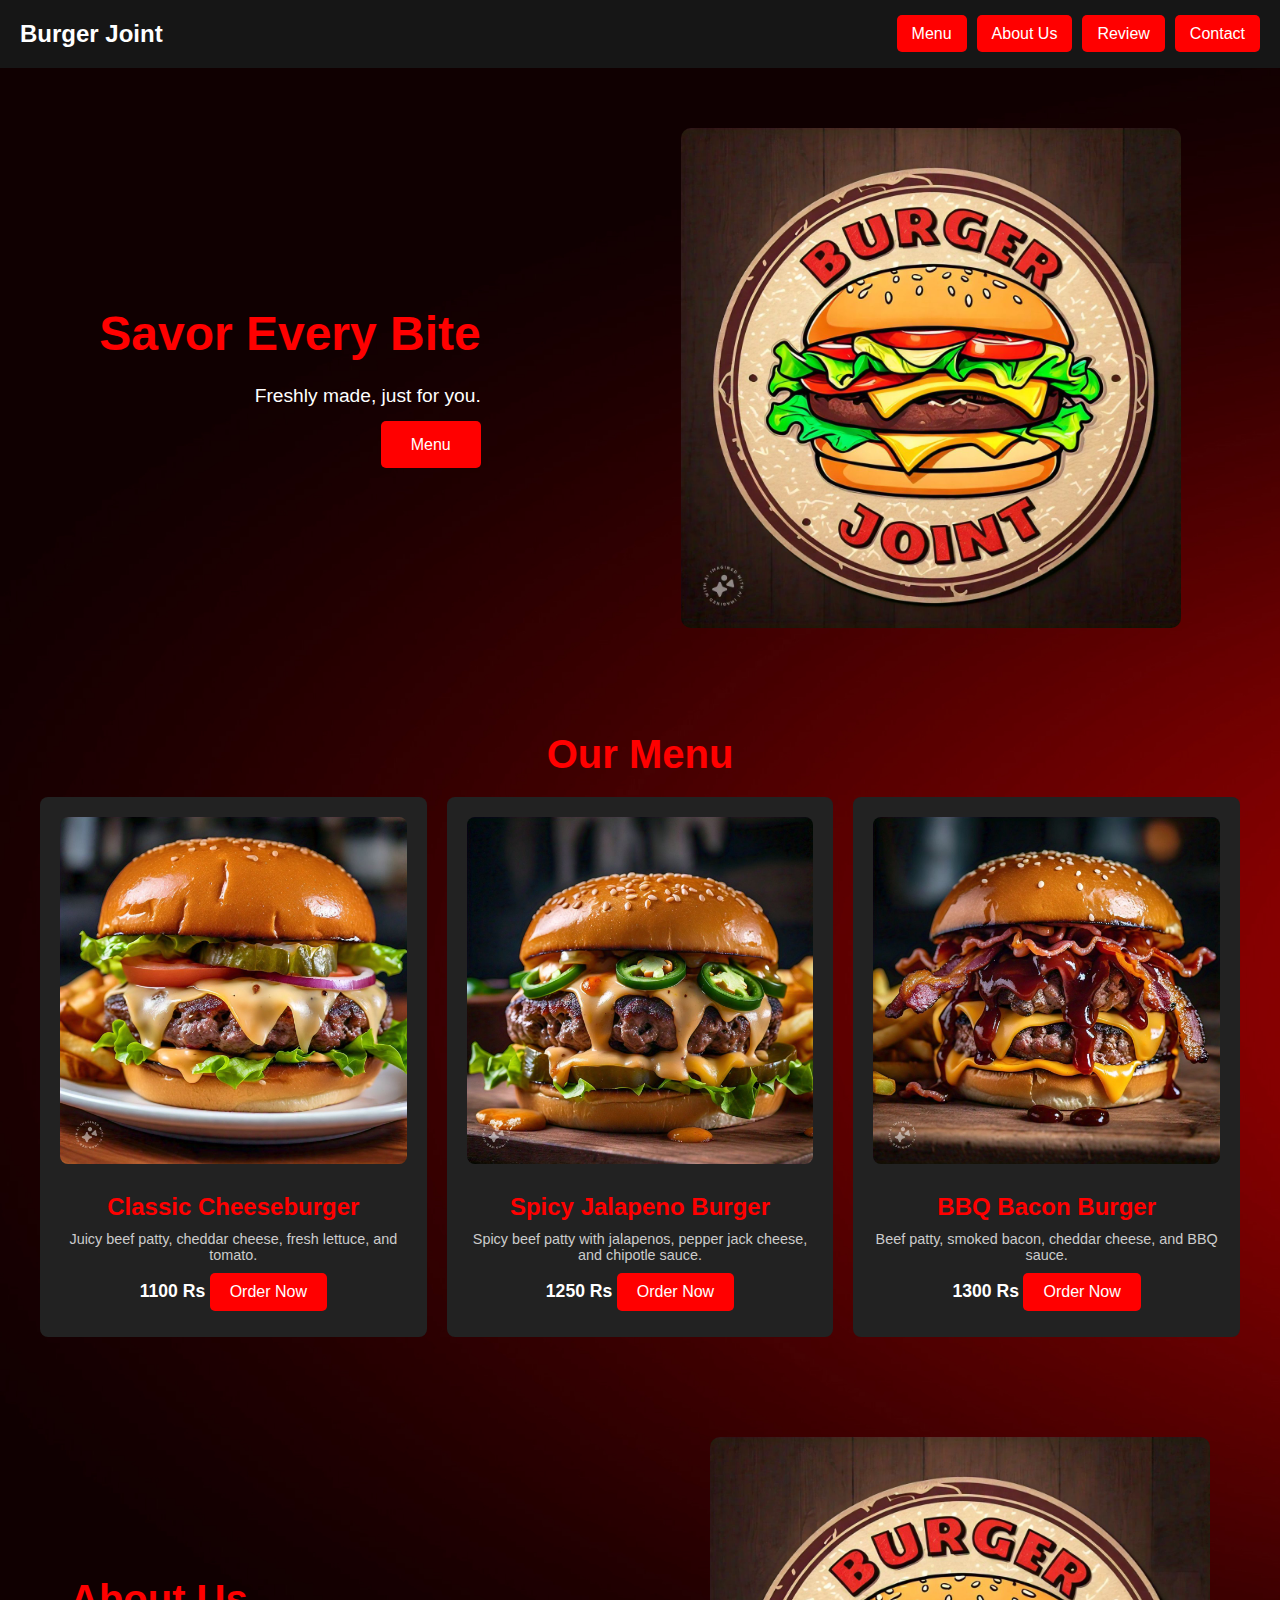
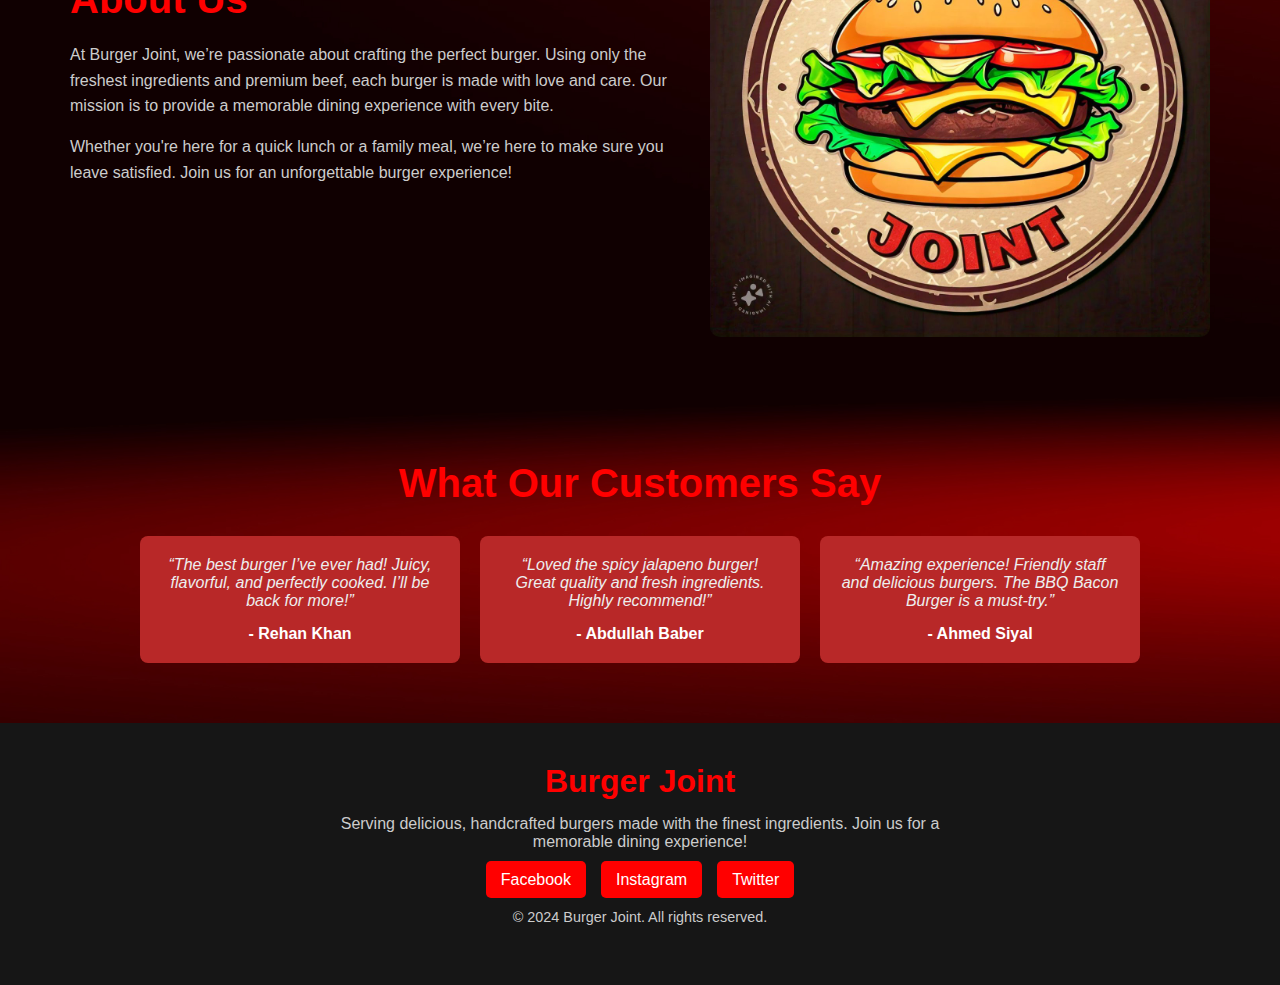
<file: index.html>
<!DOCTYPE html>
<html lang="en">
  <head>
    <meta charset="UTF-8" />
    <meta name="viewport" content="width=device-width, initial-scale=1.0" />
    <title>Burger Website</title>
    <link rel="stylesheet" href="style.css" />
  </head>
  <body>
    <header>
      <div class="logo">Burger Joint</div>
      <nav>
        <ul class="nav-links">
          <li><a href="#menu">Menu</a></li>
          <li><a href="#about">About Us</a></li>
          <li><a href="#review">Review</a></li>
          <li><a href="/contact.html">Contact</a></li>
        </ul>
      </nav>
    </header>
    <main>
      <section class="hero">
        <div class="hero-content">
          <h1>Savor Every Bite</h1>
          <p>Freshly made, just for you.</p>
          <a href="#menu" class="hero-button">Menu</a>
        </div>
        <div >
          <img src="/pictures/logo.jpeg" id="hero-image">
        </div>
      </section>
      <section id="menu">
        <h2>Our Menu</h2>
        <div class="burger-grid">
          <div class="burger-card">
            <img
              src="/pictures/classicchesse.jpeg"
              alt="Classic Cheeseburger"
            />
            <h3>Classic Cheeseburger</h3>
            <p>Juicy beef patty, cheddar cheese, fresh lettuce, and tomato.</p>
            <span class="price">1100 Rs </span>
            <a href="order.html"
              ><button class="order-button">Order Now</button></a
            >
          </div>
          <div class="burger-card">
            <img src="/pictures/jalepino.jpeg" alt="Spicy Jalapeno Burger" />
            <h3>Spicy Jalapeno Burger</h3>
            <p>
              Spicy beef patty with jalapenos, pepper jack cheese, and chipotle
              sauce.
            </p>
            <span class="price">1250 Rs </span>
            <a href="order.html">
              <button class="order-button">Order Now</button></a
            >
          </div>
          <div class="burger-card">
            <img src="/pictures/bbq.jpeg" alt="BBQ Bacon Burger" />
            <h3>BBQ Bacon Burger</h3>
            <p>Beef patty, smoked bacon, cheddar cheese, and BBQ sauce.</p>
            <span class="price">1300 Rs </span>
            <a href="order.html"
              ><button class="order-button">Order Now</button></a
            >
          </div>
        </div>
      </section>
      <section id="about">
        <div class="about-content">
          <h2>About Us</h2>
          <p>
            At Burger Joint, we’re passionate about crafting the perfect burger.
            Using only the freshest ingredients and premium beef, each burger is
            made with love and care. Our mission is to provide a memorable
            dining experience with every bite.
          </p>
          <p>
            Whether you're here for a quick lunch or a family meal, we’re here
            to make sure you leave satisfied. Join us for an unforgettable
            burger experience!
          </p>
        </div>
        <div class="about-image">
          <img src="/pictures/logo.jpeg" alt="Burger Joint Restaurant" />
        </div>
      </section>
      <section id="review">
        <h2>What Our Customers Say</h2>
        <div class="testimonial-grid">
          <div class="testimonial-card">
            <p>
              “The best burger I’ve ever had! Juicy, flavorful, and perfectly
              cooked. I’ll be back for more!”
            </p>
            <span>- Rehan Khan</span>
          </div>
          <div class="testimonial-card">
            <p>
              “Loved the spicy jalapeno burger! Great quality and fresh
              ingredients. Highly recommend!”
            </p>
            <span>- Abdullah Baber</span>
          </div>
          <div class="testimonial-card">
            <p>
              “Amazing experience! Friendly staff and delicious burgers. The BBQ
              Bacon Burger is a must-try.”
            </p>
            <span>- Ahmed Siyal</span>
          </div>
        </div>
      </section>
    </main>
    <footer class="footer">
      <div class="footer-content">
        <h3>Burger Joint</h3>
        <p>
          Serving delicious, handcrafted burgers made with the finest
          ingredients. Join us for a memorable dining experience!
        </p>
        <ul class="social-links">
          <li><a href="#facebook">Facebook</a></li>
          <li><a href="#instagram">Instagram</a></li>
          <li><a href="#twitter">Twitter</a></li>
        </ul>
      </div>
      <div class="footer-bottom">
        <p>&copy; 2024 Burger Joint. All rights reserved.</p>
      </div>
    </footer>
  </body>
</html>
</file>
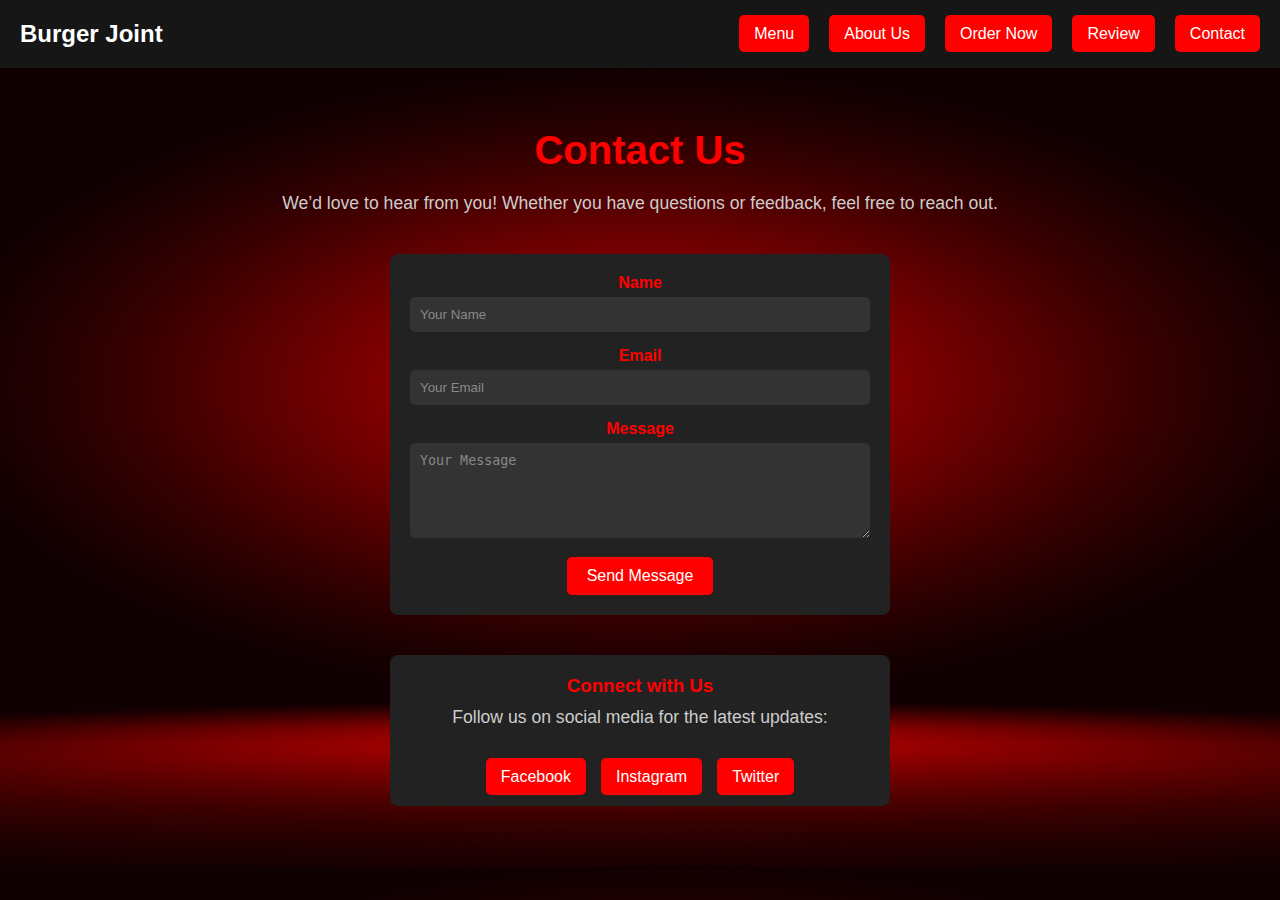
<file: contact.html>
<!DOCTYPE html>
<html lang="en">
  <head>
    <meta charset="UTF-8" />
    <meta name="viewport" content="width=device-width, initial-scale=1.0" />
    <title>Burger Website</title>
    <link rel="stylesheet" href="contact.css" />
  </head>
  <body>
    <header>
      <div class="logo">Burger Joint</div>
      <nav>
        <ul class="nav-links">
          <li><a href="/index.html#menu">Menu</a></li>
          <li><a href="/index.html#about">About Us</a></li>
          <li><a href="/order.html">Order Now</a></li>
          <li><a href="/index.html#review">Review</a></li>
          <li><a href="#contact">Contact</a></li>
        </ul>
      </nav>
    </header>
    <section class="contact-section">
      <h2>Contact Us</h2>
      <p>
        We’d love to hear from you! Whether you have questions or feedback, feel
        free to reach out.
      </p>

      <div class="contact-container">
        <form class="contact-form">
          <label for="name">Name</label>
          <input
            type="text"
            id="name"
            name="name"
            placeholder="Your Name"
            required
          />

          <label for="email">Email</label>
          <input
            type="email"
            id="email"
            name="email"
            placeholder="Your Email"
            required
          />

          <label for="message">Message</label>
          <textarea
            id="message"
            name="message"
            placeholder="Your Message"
            rows="5"
            required
          ></textarea>

          <button type="submit" class="submit-button">Send Message</button>
        </form>

        <div class="contact-info">
          <h3>Connect with Us</h3>
          <p>Follow us on social media for the latest updates:</p>
          <ul class="social-links">
            <li><a href="#facebook">Facebook</a></li>
            <li><a href="#instagram">Instagram</a></li>
            <li><a href="#twitter">Twitter</a></li>
          </ul>
        </div>
      </div>
    </section>
  </body>
</html>
</file>
<file: style.css>
* {
  margin: 0;
  padding: 0;
  box-sizing: border-box;
}

body {
  font-family: Arial, sans-serif;
  background-image: url(/pictures/background.jpg);
  background-size: cover;
}

header {
  display: flex;
  justify-content: space-between;
  align-items: center;
  padding: 20px;
  background-color: rgb(22, 22, 22);
}

.logo {
  color: white;
  font-size: 24px;
  font-weight: bold;
}

.nav-links {
  list-style: none;
  display: flex;
  gap: 10px;
}

.nav-links a {
  text-decoration: none;
  color: white;
  padding: 10px 15px;
  background-color: red;
  border-radius: 5px;
  transition: background-color 0.3s;
}

.nav-links a:hover {
  background-color: darkred;
}

.hero {
  display: flex;
  align-items: center;
  justify-content: center;
  color: white;
  padding: 60px 20px;
  gap: 200px;
  flex-wrap: wrap;
}
#hero-image{
  height:100%;
  max-width: 500px;
  border-radius: 10px;
  justify-content: space-between;
}

.hero-content {
  max-width: 600px;
  text-align: right;
}

.hero h1 {
  font-size: 3em;
  margin-bottom: 0.5em;
  color: red;
}

.hero p {
  font-size: 1.2em;
  margin-bottom: 1.5em;
}

.hero-button {
  text-decoration: none;
  padding: 15px 30px;
  color: white;
  background-color: red;
  font-size: 1em;
  border-radius: 5px;
  transition: background-color 0.3s;
}

.hero-button:hover {
  background-color: darkred;
}

#menu {
  color: white;
  padding: 40px 20px;
  text-align: center;
}

#menu h2 {
  font-size: 2.5em;
  color: red;
  margin-bottom: 20px;
}

.burger-grid {
  display: grid;
  grid-template-columns: repeat(auto-fit, minmax(250px, 1fr));
  gap: 20px;
  max-width: 1200px;
  margin: 0 auto;
}

.burger-card {
  background-color: #222;
  padding: 20px;
  border-radius: 8px;
  transition: transform 0.3s;
}

.burger-card:hover {
  transform: scale(1.05);
}

.burger-card img {
  width: 100%;
  border-radius: 8px;
  margin-bottom: 15px;
}

.burger-card h3 {
  color: red;
  font-size: 1.5em;
  margin: 10px 0;
}

.burger-card p {
  font-size: 0.9em;
  margin-bottom: 10px;
  color: #ccc;
}

.price {
  font-size: 1.1em;
  color: white;
  font-weight: bold;
  margin-bottom: 15px;
  display: inline-block;
}

.order-button {
  padding: 10px 20px;
  color: white;
  background-color: red;
  border: none;
  border-radius: 5px;
  font-size: 1em;
  cursor: pointer;
  transition: background-color 0.3s;
}

.order-button:hover {
  background-color: darkred;
}

#about {
  display: flex;
  align-items: center;
  justify-content: center;
  color: white;
  padding: 60px 20px;
  gap: 40px;
  flex-wrap: wrap;
}

.about-content {
  max-width: 600px;
  text-align: left;
}

.about-content h2 {
  font-size: 2.5em;
  color: red;
  margin-bottom: 20px;
}

.about-content p {
  font-size: 1em;
  line-height: 1.6;
  color: #ccc;
  margin-bottom: 15px;
}

.about-image img {
  width: 100%;
  max-width: 500px;
  border-radius: 10px;
}

#review {
  color: white;
  padding: 60px 20px;
  text-align: center;
}

#review h2 {
  font-size: 2.5em;
  color: red;
  margin-bottom: 30px;
}

.testimonial-grid {
  display: grid;
  grid-template-columns: repeat(auto-fit, minmax(250px, 1fr));
  gap: 20px;
  max-width: 1000px;
  margin: 0 auto;
}

.testimonial-card {
  background-color: #b82828;
  padding: 20px;
  border-radius: 8px;
  font-size: 1em;
  color: #ccc;
  transition: transform 0.3s;
}

.testimonial-card:hover {
  transform: scale(1.05);
}

.testimonial-card p {
  margin-bottom: 15px;
  font-style: italic;
  color: #eee;
}

.testimonial-card span {
  display: block;
  font-weight: bold;
  color: rgb(255, 255, 255);
}

.footer {
  background-color: rgb(22, 22, 22);
  color: white;
  padding: 40px 20px;
  text-align: center;
}

.footer-content {
  max-width: 600px;
  margin: 0 auto;
}

.footer h3 {
  color: red;
  font-size: 2em;
  margin-bottom: 15px;
}

.footer p {
  font-size: 1em;
  color: #ccc;
  margin-bottom: 20px;
}

.social-links {
  list-style: none;
  padding: 0;
  display: flex;
  justify-content: center;
  gap: 15px;
}

.social-links li {
  display: inline;
}

.social-links a {
  color: white;
  background-color: red;
  padding: 10px 15px;
  border-radius: 5px;
  text-decoration: none;
  transition: background-color 0.3s;
}

.social-links a:hover {
  background-color: darkred;
}

.footer-bottom {
  margin-top: 20px;
  font-size: 0.9em;
  color: #777;
}
</file>
<file: contact.css>
* {
  margin: 0;
  padding: 0;
  box-sizing: border-box;
}

body {
  font-family: Arial, sans-serif;
  background-image: url(/pictures/background.jpg);
  background-size: cover;
}

header {
  display: flex;
  justify-content: space-between;
  align-items: center;
  padding: 20px;
  background-color: rgb(22, 22, 22);
}

.logo {
  color: white;
  font-size: 24px;
  font-weight: bold;
}

.nav-links {
  list-style: none;
  display: flex;
  gap: 20px;
}

.nav-links a {
  text-decoration: none;
  color: white;
  padding: 10px 15px;
  background-color: red;
  border-radius: 5px;
  transition: background-color 0.3s;
}

.nav-links a:hover {
  background-color: darkred;
}
.contact-section {
  background-image: url(/pictures/background.jpg);
  background-size: cover;
  color: white;
  padding: 60px 20px;
  text-align: center;
}

.contact-section h2 {
  font-size: 2.5em;
  color: red;
  margin-bottom: 20px;
}

.contact-section p {
  color: #ccc;
  font-size: 1.1em;
  margin-bottom: 40px;
}

.contact-container {
  display: flex;
  flex-direction: column;
  align-items: center;
  gap: 40px;
}

.contact-form,
.contact-info {
  background-color: #222;
  padding: 20px;
  border-radius: 8px;
  max-width: 500px;
  width: 100%;
  color: white;
}

.contact-form label {
  font-weight: bold;
  color: red;
}

.contact-form input,
.contact-form textarea {
  width: 100%;
  padding: 10px;
  margin-top: 5px;
  margin-bottom: 15px;
  border: none;
  border-radius: 5px;
  background-color: #333;
  color: white;
}

.contact-form input::placeholder,
.contact-form textarea::placeholder {
  color: #888;
}

.submit-button {
  background-color: red;
  color: white;
  padding: 10px 20px;
  border: none;
  border-radius: 5px;
  font-size: 1em;
  cursor: pointer;
  transition: background-color 0.3s;
}

.submit-button:hover {
  background-color: darkred;
}

.contact-info h3 {
  color: red;
  margin-bottom: 10px;
}

.social-links {
  list-style: none;
  padding: 0;
  display: flex;
  justify-content: center;
  gap: 15px;
}

.social-links li {
  display: inline;
}

.social-links a {
  color: white;
  background-color: red;
  padding: 10px 15px;
  border-radius: 5px;
  text-decoration: none;
  transition: background-color 0.3s;
}

.social-links a:hover {
  background-color: darkred;
}
</file>
